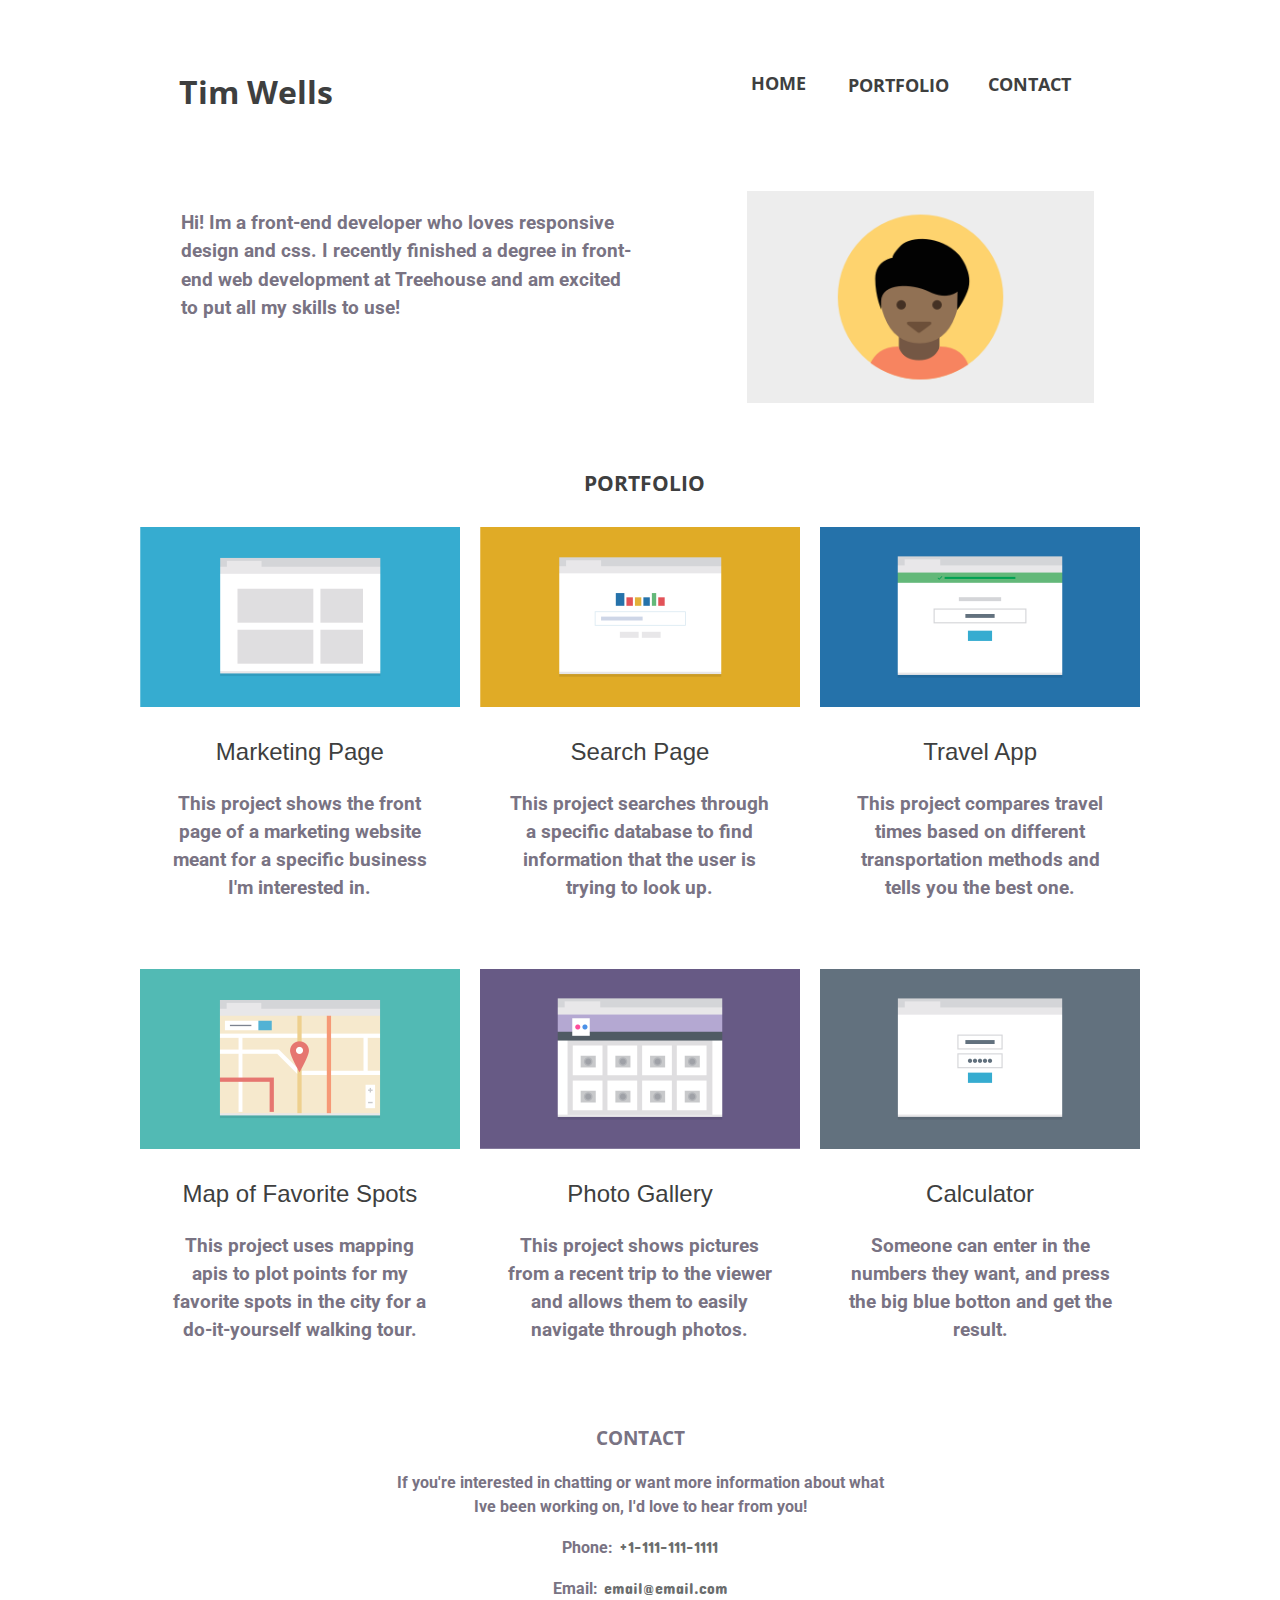
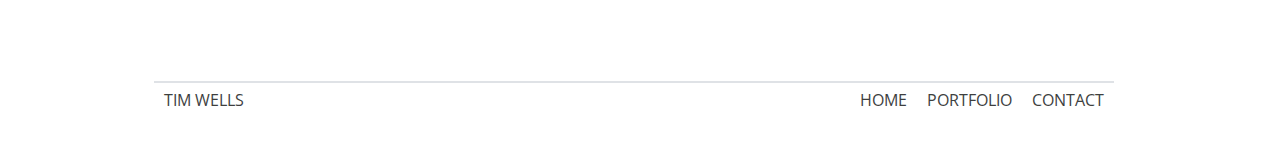
<file: index.html>
<!DOCTYPE html>
<html>
<head>
	<meta name="viewport" content="width=device-width, initial-scale=1.0">
	<title>TWells Homepage</title>
	<link rel="stylesheet" href="css/normalize.css">
	<link rel="stylesheet" href="css/style.css">
</head>
  <body>
		
	<header class="main-header" id="home">
		<div class="main-header clearfix">
			<h1><a href="#">Tim Wells</a></h1>
			<ul class="nav">
				<li><a href="#home">Home</a></li>
				<li><a href="#port">Portfolio</a></li>
				<li><a href="#contact">Contact</a></li>
			</ul>
		</div>
	</header> 



	<div class="card clearfix" id="banner">
		<img src="img/responsive-layout-profile.png" alt="profile pic" class="secondary">
		<h3 class="primary">Hi! Im a front-end developer who loves responsive design and css. I recently finished a degree in front-end web development at Treehouse and am excited to put all my skills to use!</h3>
	</div>
  
	<div class="nav" id="port">
		<h3><a>Portfolio</a></h3>
	</div>

	<div class="container"> <!--.container-->

	<div class="card primary col" id="marketing">
		<img src="img/portfolio-1.png" alt="marketing pic">
		<h2>Marketing Page</h2>
		<h3>This project shows the front page of a marketing website meant for a specific business I'm interested in.</h3>
	</div>

	<div class="card secondary col" id="search">
		<img src="img/portfolio-2.png" alt="search pic">
		<h2>Search Page</h2>
		<h3>This project searches through a specific database to find information that the user is trying to look up.</h3>
		
	</div>


	<div class="card primary col" id="travel">
		<img src="img/portfolio-3.png" alt="travel app">
		<h2> Travel App</h2>
		<h3>This project compares travel times based on different transportation methods and tells you the best one.</h3>
		
	</div>

	<div class="card secondary col" id="spots">
		<img src="img/portfolio-4.png" alt="Favorite Spots Map">
		<h2>Map of Favorite Spots</h2>
		<h3>This project uses mapping apis to plot points for my favorite spots in the city for a do-it-yourself walking tour.</h3>
	</div>

	<div class="card primary col" id="photo">
		<img src="img/portfolio-5.png" alt="photo gallery">
		<h2>Photo Gallery</h2>
		<h3>This project shows pictures from a recent trip to the viewer and allows them to easily navigate through photos.</h3>
		
	</div>

	<div class="card secondary col " id="calc">
		<img src="img/portfolio-6.png" alt="calculator page">
		<h2>Calculator</h2>
		<h3>Someone can enter in the numbers they want, and press the big blue botton and get the result.</h3>
		
	</div>

	

</div><!--/.container-->

	<div class="card" id="contact">
		<h3>Contact</h3>
		<p>If you're interested in chatting or want more information about what Ive been working on, I'd love to hear from you!</p>
		<p>Phone&colon;<a href="tel:011111111111">   +1-111-111-1111</a></p>
		<p>Email&colon;<a href="mailto:email@email.com">   email&#64;email.com</a></p>
		
	</div>

	<nav class="footnav t-border clearfix">
		<ul class="navbar clearfix">
			<li class="name"><a href="#">Tim Wells</a></li>
			<li><a href="#home">Home</a></li>
			<li><a href="#port">Portfolio</a></li>
			<li><a href="#contact">Contact</a></li>
		</ul>
	</nav>

	<footer class="main-footer t-border" id="footer">
		<h3><a href="#">Tim Wells</a></h3>
		<h3><a href="#home">Back to Top</a></h3>
	</footer>

	
	
</body>
</html>
</file>
<file: css/style.css>
/* ================================= 
  Base Element Styles
==================================== */
@import url('https://fonts.googleapis.com/css2?family=Concert+One&display=swap');
@import url('https://fonts.googleapis.com/css2?family=Open+Sans:wght@800&display=swap');
@import url('https://fonts.googleapis.com/css2?family=Roboto:wght@100&display=swap');

* {
	box-sizing: border-box;
}

body {
	font-size: 16px;
	line-height: 1.5;
}



/* ================================= 
  Base Layout Styles
==================================== */

/* ---- Navigation ---- */
.main-header {
	padding-top: 2em;
	text-align: center;
	margin-bottom: 10%;
	color:#3e3f3f;
	
}

.main-header, 
.nav {
	display: flex;
	flex-direction: column;
	text-align: center;
	color:#3e3f3f;
	font-family: "Open Sans", sans-serif;
}

.nav {
	text-transform: uppercase;
}

.nav a {
	display: block;
	color: #3e3f3f;
	font-size: 1.125em;
	font-weight: 700;
	padding: 2%;
	margin: 2%;
}

.main-footer {
	display: flex;
	justify-content: space-around;
	border-top: 1px solid #d6dee9;
	margin-left: 20px;
	margin-right: 20px; 
	padding-bottom: 25px;
	font-family: "Open Sans", sans-serif;
	text-transform: uppercase;
	font-size: 12px;
}

.footnav,
.navbar,
.name
 {
	display: none;
}

/* ---- Layout Containers ---- */
.card {
	font-weight: 100;
	text-align: center;
	display: block;
	margin: 3px;
	padding: 2px;
	padding-bottom: 40px;
	color:  #797383;
	font-family: 'Roboto', sans-serif; 
	
}

.card img {
	max-width: 100%;
	padding-left: 5px;
	padding-right: 5px;
}

.card h2 {
	font-family: "Open-Sans", sans-serif;
	font-weight: lighter;
	color: #3e3f3f;
}

.card h3 {
	margin-left: 10%;
	margin-right: 10%;
}

#banner {
	margin-bottom: 10%;
}

#banner img {
	width: 80%;
}

#port {
	margin-bottom: 30px;
}

#port a:hover {
	color:#3e3f3f;
}

#contact {
	padding-bottom: 25px;
}

#contact h3 {
	font-family: "Open Sans", sans-serif;
	text-transform: uppercase;
}

#contact p {
	text-transform: none;
	font-weight: bold;
	margin-left: 15%;
	margin-right: 15%;
}

#contact a {
	font-family:"Concert One", sans-serif;
	font-weight: 400;
	color:#6b6d6d;
	
}

#music img {
	max-height: 70%;
	max-width: 70%;
}



/* ---- Page Elements ---- */

a {
	text-decoration: none;
	color:#3e3f3f;
}

a:hover {
	color: rgb(34, 119, 17);
}

.t-border {
	border-top: 2px solid #dfe2e6;

  }


/* ================================= 
  Media Queries
==================================== */

@media (min-width: 768px) {

	body {
		padding-top: 68px;
		
	}
	
	.container {
		max-width: 100%;
		padding-left: 5%;
		padding-right:5%;
		
	}
	
	  .main-header, 
	  .nav {
		text-align: center;
		display: flex;
		justify-content: space-evenly;
	}

	.nav {
		flex-direction: row;
		padding: 0 20%;
		
	}
	
	.footnav {
		display: block;
		width: 95%;
		text-align: center;
		min-height: 30px;
		/*border-top: 1px solid #d6dee9;*/
		margin-left: 20px;
		margin-right: 20px;
		padding-bottom: 3%;
	}

	.navbar {
		display: flex;
		justify-content: space-between;
		list-style-type: none;
		color:#3e3f3f;
		font-family: "Open Sans", sans-serif;
		text-transform: Uppercase;
	}

	.name {
		display: block;
		margin-right: auto;
	}

	.navbar li {
		padding: 5px 10px 10px 10px;
	  }
	
	.container {
		display: inline-block;
	}

	.col {
		max-width: 49%;
	}
	
	.primary {
		float: left;
	}
	
	.secondary {
		float: right;
	}
	
	#banner h3 {
		max-width: 45%;
		text-align: left;
		padding-left: 0;
		margin-left: 5%;
	}

	#banner img {
		max-width: 35%;
		margin-right: 5%;
	}

	#contact {
		padding: 0 12% 5%;
	}

	#footer {
		display: none;
		
	}

	/* ---- Float clearfix ---- */

	.clearfix::after {
		content: " ";
		display: table;
		clear: both;
	}

}

@media (min-width: 1024px) {


	body {
		padding-top: 68px;
		
	}
	  
	.main-header {
		width: 100%;
		min-height: 50px;
		display: flex;
		flex-direction: row;
		margin-bottom: 2%;
		padding-top: 0%;
	}

	.nav {
		padding: 0 15%;
	}

	.nav li {
		padding: 0px 20px 10px 20px;
		justify-content: space-around;
		margin-left: auto;
		
	}

	.main-header h1 {
		margin-top: 0;
		margin-right: auto;
		margin-left: 14%;
	}

	.container {
		max-width: 100%;
		padding-left: 5%;
		padding-right:5%;
		display: flex;
		flex-wrap: wrap;
		justify-content: center;
	}
	
	
	
	
	.footnav {
		display: block;
		width: 75%;
		text-align: center;
		min-height: 30px;
		/*border-top: 1px solid #d6dee9;*/
		margin-left: 12%;
		margin-right: 20px;
		padding-bottom: 3%;
		justify-content: center;
	}

	

	

	.navbar li {
		padding: 5px 10px 10px 10px;
	  }
	
	.t-border {
	border-top: 2px solid #dfe2e6;
	
  }

	.col {
		max-width: 29%;
	}

	#port {
		text-align: center;
		margin: 0;
	}

	#banner {
		margin: 0 10% 0 10%;
	}
	
	#banner h3 {
		max-width: 45%;
		text-align: left;
		padding-left: 0;
		margin-left: 5%;
	}

	#banner img {
		max-width: 35%;
		margin-right: 5%;
	}

	#contact {
		padding: 0 12% 5%;
		margin: 0 10% 0 10%;
	}

	#footer {
		display: none;
		
	}
	

}
</file>
